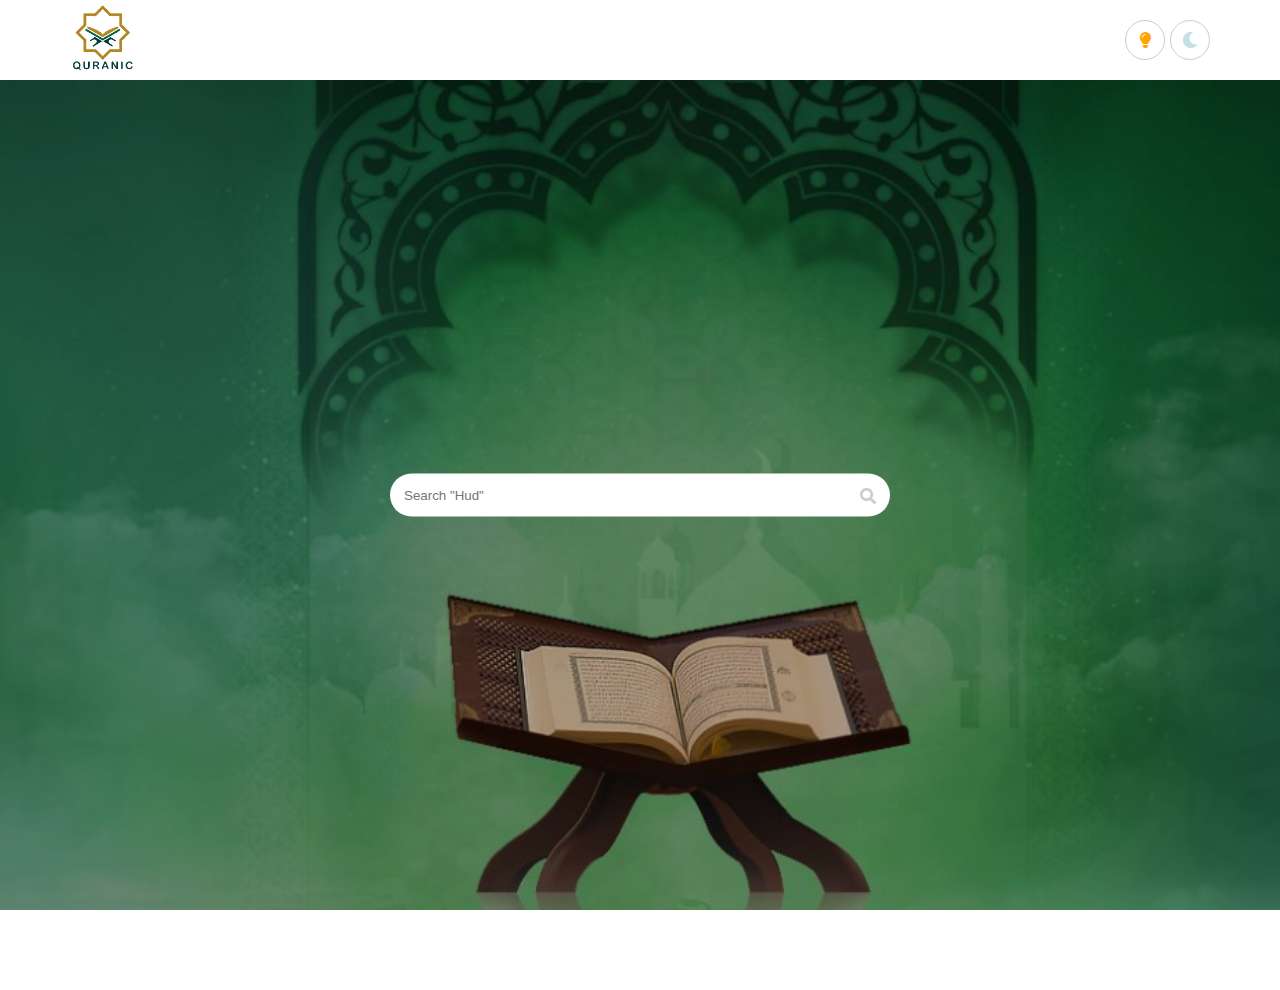
<file: index.html>
<!DOCTYPE html>
<html lang="en">
<head>
    <meta charset="UTF-8">
    <meta http-equiv="X-UA-Compatible" content="IE=edge">
    <meta name="viewport" content="width=device-width, initial-scale=1.0">
       <!-- CSS Files -->
       <link rel="stylesheet" href="css/all.min.css">
       <link rel="stylesheet" href="css/main.css"> 
    
       <title>Quran</title>
</head>

<body>
    <nav>
        <div class="container">
            <div class="nav">
                <a href="details.html"><img src="img/logo.png" alt="logo"></a>
                <div class="mode-icons">
                    <a href="#" id="light"><i class="fas fa-lightbulb"></i></a>
                    <a href="#" id="night"><i class="fas fa-moon"></i></a>
                </div>
            </div>
        </div>
    </nav>
    <header>
            <img src="img/header.jpg" alt="header">
            <div class="form-search">
                <input type="search" name="search" id="search" placeholder='Search "Hud"'>
            </div>
    </header>
    <div class="main-section">
        <div class="container">
            <div class="main-section-container">
            </div>
        </div>
    </div>
        <div class="container">
        <div id="content"></div>
    </div>
    <script src="js/index.js"></script>
    <script src="js/dom.js"></script>
</body>
</html>
</file>
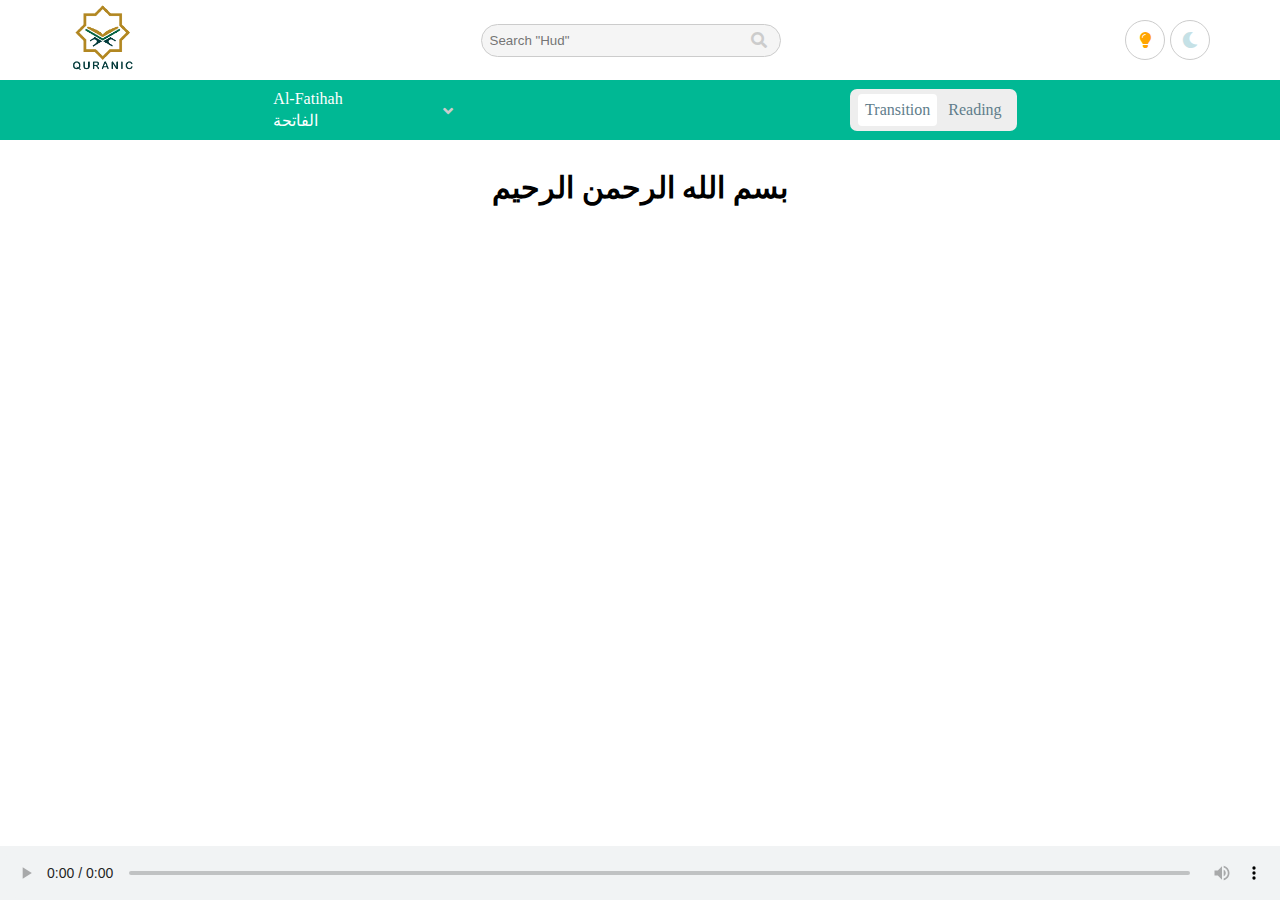
<file: details.html>
<!DOCTYPE html>
<html lang="en">
<head>
    <meta charset="UTF-8">
    <meta http-equiv="X-UA-Compatible" content="IE=edge">
    <meta name="viewport" content="width=device-width, initial-scale=1.0">
    <!-- CSS Files -->
    <link rel="stylesheet" href="css/all.min.css">
    <link rel="stylesheet" href="css/main.css"> 
    <link rel="stylesheet" href="css/details.css"> 
    <title>Document</title>
</head>
<body>
    <nav>
        <div class="container">
            <div class="nav">
                <a href="index.html"><img src="img/logo.png" alt="logo"></a>
                <div class="form-search">
                    <input type="search" name="search" id="search" placeholder='Search "Hud"'>
                </div>
                <div class="mode-icons">
                    <a href="#" id="light"><i class="fas fa-lightbulb"></i></a>
                    <a href="#" id="night"><i class="fas fa-moon"></i></a>
                </div>
            </div>
        </div>
    </nav>
    <div class="selection-section">
        <div class="container">
            <div class="selection-container">
                <div class="select-surah">
                    <div class="first-surah">
                        <span class="en-name-title">Al-Fatihah</span>
                        <span class="ar-name-title">الفاتحة</span>
                    </div>
                    <ul class="all-surahs-select"></ul>
                </div>
                <div class="reading-options">
                    <span class="transition active">Transition</span>
                    <span class="reading">Reading</span>
                </div>
            </div>
        </div>
    </div>
    <div class="show-surah-section">
        <div class="container">
            <h3>بسم الله الرحمن الرحيم</h3>
            <div class="show-surah-container">
            </div>
        </div>
    </div>
    <div class="surah-audio">
        <audio id="audio" controls>
            <source src="" type="audio/ogg">
            <source src="" type="audio/mpeg">
          Your browser does not support the audio element.
          </audio>
    </div>
    <script src="js/details.js"></script>
    <script src="js/dom.js"></script>
</body>
</html>
</file>
<file: css/main.css>
/* -----------------------------------------------------------------
    Global style for some elements
--------------------------------------------------------------------*/
* {
  padding: 0;
  margin: 0;
  box-sizing: border-box;
}
body {
  transition: 0.5s ease-in-out;
  position: relative;
}
ul {
  list-style-type: none;
}
a {
  text-decoration: none;
}
.container {
  padding-left: 15px;
  padding-right: 15px;
  margin-left: auto;
  margin-right: auto;
}
.to-cart-a {
  color: #fff;
}
/* Extra small devices  */
@media (max-width: 575.98px) {
  .container {
    width: 100%;
    max-width: 400px;
  }
}

/* Small devices (landscape phones, 576px and up) */
@media (min-width: 576px) {
  .container {
    width: 540px;
  }
}

/* Medium devices (tablets, 768px and up) */
@media (min-width: 768px) {
  .container {
    width: 750px;
  }
}
/* Large devices (desktops, 992px and up) */
@media (min-width: 992px) {
  .container {
    width: 970px;
  }
}
/* Extra large devices (large desktops, 1200px and up)*/
@media (min-width: 1200px) {
  .container {
    width: 1170px;
  }
}
/* scrollbar Style */
/* width */
::-webkit-scrollbar {
  width: 7px;
}

/* Track */
::-webkit-scrollbar-track {
  background: #e5e5e5;
}

/* Handle */
::-webkit-scrollbar-thumb {
  background: #00b894;
}

/* Handle on hover */
::-webkit-scrollbar-thumb:hover {
  background: #00b894;
}
/* -----------------------------------------------------------------
    Style Nav Section
--------------------------------------------------------------------*/
nav {
  height: 80px;
}
nav .nav {
  display: flex;
  justify-content: space-between;
  align-items: center;
  flex-wrap: nowrap;
  height: 80px;
}
@media (max-width: 575.98px) {
  nav .nav {
    justify-content: space-evenly;
    flex-wrap: wrap;
  }
}
nav .nav a img {
  object-fit: cover;
  height: 70px;
}
@media (max-width: 575.98px) {
  nav .nav a {
    order: 1;
  }
}
nav .nav .mode-icons {
  display: flex;
  gap: 5px;
}
@media (max-width: 575.98px) {
  nav .nav .mode-icons {
    order: 2;
  }
}
nav .nav .mode-icons a {
  width: 40px;
  height: 40px;
  border: 1px solid #ccc;
  display: flex;
  align-items: center;
  justify-content: center;
  border-radius: 50%;
  transition: 0.5s ease-in-out;
}
nav .nav .mode-icons a:first-child > i {
  color: orange;
  transition: 0.5s ease-in-out;
}
nav .nav .mode-icons a:last-child > i {
  color: #c5e1e6;
  transition: 0.5s ease-in-out;
}
nav .nav .mode-icons a:first-child:hover {
  background-color: orange;
}
nav .nav .mode-icons a:first-child:hover > i {
  color: white;
}
nav .nav .mode-icons a:last-child:hover {
  background-color: #777;
}
/* -----------------------------------------------------------------
    Style Header Section
--------------------------------------------------------------------*/
header {
  position: relative;
  height: calc(100vh - 70px);
}
header img {
  max-width: 100%;
  width: 100vw;
  height: calc(100vh - 70px);
  filter: brightness(0.7);
  object-fit: cover;
}
header .form-search {
  position: absolute;
  top: 50%;
  left: 50%;
  transform: translate(-50%, -50%);
}
header .form-search input[type="search"] {
  border: none;
  outline: none;
  width: 500px;
  padding: 14px;
  border-radius: 25px;
  position: relative;
}
@media (max-width: 575.98px) {
  header .form-search input[type="search"] {
    width: 300px;
  }
}
header .form-search::after {
  content: "\f002";
  font-family: "Font Awesome 5 Free";
  position: absolute;
  top: 50%;
  transform: translateY(-40%);
  right: 10px;
  font-weight: 900;
  width: 20px;
  height: 20px;
  color: #ccc;
}

/* -----------------------------------------------------------------
    Style Main Section
--------------------------------------------------------------------*/
.main-section-container {
  margin-top: 40px;
  margin-bottom: 40px;
  display: grid;
  grid-template-columns: repeat(auto-fit, minmax(300px, 1fr));
  grid-gap: 20px;
}
.main-section-container .surah-box {
  justify-content: space-between;
  margin-bottom: 10px;
  transition: 0.3s ease-in-out;
  cursor: pointer;
  flex: 100%;
  background-color: #fbfbfb;
  border: 1px solid #ebebed;
  padding: 24px 15px;
  display: flex;
  align-items: center;
  border-radius: 6px;
  color: black;
}
.main-section-container .surah-box:hover {
  box-shadow: 0 2px 3px 0 #e1e1e4;
}

.main-section-container .surah-box .surah-box-info {
  display: flex;
  align-items: center;
  gap: 15px;
}
.main-section-container .surah-box .surah-box-info .id {
  background-color: #e1e1e4;
  border-radius: 100%;
  width: 30px;
  height: 30px;
  display: flex;
  align-items: center;
  justify-content: center;
  color: #333647;
  font-size: 12px;
  font-weight: bold;
}
.main-section-container .surah-box .surah-box-info .surah-box-name {
  display: flex;
  flex-direction: column;
  gap: 4px;
}
.main-section-container .surah-box .surah-box-name .translated-box-name {
  color: #909090;
}
.main-section-container .surah-box .arabic-name {
  display: flex;
  justify-content: flex-end;
  font-size: 22px;
  color: #00b894;
}
</file>
<file: css/details.css>
nav .nav .form-search {
  position: relative;
}
@media (max-width: 575.98px) {
  nav .nav .form-search {
    order: 3;
  }
}
nav .nav .form-search input[type="search"] {
  border: 1px solid #ccc;
  outline: none;
  width: 300px;
  padding: 8px;
  border-radius: 25px;
  position: relative;
  background-color: #f5f5f5;
}
nav .nav .form-search::after {
  content: "\f002";
  font-family: "Font Awesome 5 Free";
  position: absolute;
  top: 50%;
  transform: translateY(-40%);
  right: 10px;
  font-weight: 900;
  width: 20px;
  height: 20px;
  color: #ccc;
}
/* -----------------------------------------------------------------
    Style Selection Section
--------------------------------------------------------------------*/
.selection-section {
  background-color: #00b894;
  padding: 8px;
}
@media (max-width: 575.98px) {
  .selection-section {
    margin-top: 50px;
  }
}
.selection-section .selection-container {
  display: flex;
  justify-content: space-around;
  align-items: center;
}
@media (max-width: 575.98px) {
  .selection-section .selection-container {
    flex-direction: column;
    gap: 10px;
  }
}
.selection-section .selection-container {
  display: flex;
  justify-content: space-around;
  align-items: center;
}
.selection-section .selection-container .select-surah {
  position: relative;
  transition: 0.5s ease-in-out;
}
.selection-section .selection-container .select-surah .first-surah {
  color: #fff;
  display: flex;
  flex-direction: column;
  gap: 3px;
  width: 200px;
  padding: 2px 10px;
  border-radius: 5px;
  position: relative;
  transition: 0.5s ease-in-out;
}
.selection-section .selection-container .select-surah .first-surah:hover {
  color: #607d8b;
  background-color: #eee;
}
.selection-section .selection-container .select-surah .first-surah::after {
  content: "\f107";
  font-family: "Font Awesome 5 Free";
  position: absolute;
  top: 50%;
  transform: translateY(-40%);
  right: 10px;
  font-weight: 900;
  color: #ccc;
}
.selection-section .selection-container .select-surah .all-surahs-select {
  position: absolute;
  border: 1px solid #ccc;
  width: 300px;
  background: white;
  border-radius: 5px;
  padding: 10px 0;
  left: 0;
  top: 60px;
  height: 300px;
  overflow-y: scroll;
  display: none;
}
@media (max-width: 575.98px) {
  .selection-section .selection-container .select-surah .all-surahs-select {
    left: -50px;
  }
}
.selection-section .selection-container .select-surah .all-surahs-select.show {
  display: block;
}
.selection-section .all-surahs-select > li {
  display: flex;
  align-items: center;
  justify-content: space-between;
  margin-bottom: 10px;
  padding: 7px 12px;
  transition: 0.5s ease-in-out;
  cursor: pointer;
}
.selection-section .all-surahs-select > li:hover {
  background-color: #f1f1f1;
}
.selection-section .all-surahs-select > li .surah-info {
  display: flex;
  align-items: center;
  gap: 8px;
}
.selection-section .all-surahs-select > li .surah-info .surah-name {
  display: flex;
  flex-direction: column;
  gap: 4px;
}
.selection-section .all-surahs-select > li .surah-name .ar-name {
  color: #909090;
}
.selection-section .all-surahs-select > li .translated-name {
  display: flex;
  justify-content: flex-end;
}
.selection-section .selection-container .reading-options {
  background-color: #eee;
  padding: 5px 8px;
  border-radius: 7px;
}
.selection-section .selection-container .reading-options span {
  cursor: pointer;
  display: inline-block;
  padding: 7px;
  border-radius: 4px;
  color: #607d8b;
  transition: 0.5s ease-in-out;
}
.selection-section
  .selection-container
  .reading-options
  span:not(.active):hover {
  color: #00b894;
}
.selection-section .selection-container .reading-options span.active {
  background-color: #ffff;
}
/* -----------------------------------------------------------------
    Style Surah Ayahs Section
--------------------------------------------------------------------*/
.show-surah-section {
  padding: 30px 0;
  margin-bottom: 50px;
}
.show-surah-section .show-surah-container .surah-box {
  text-align: center;
  direction: rtl;
  max-width: 450px;
  line-height: 3;
  font-size: 22px;
  margin: 20px auto;
}
.show-surah-section h3 {
  text-align: center;
  font-size: 30px;
}
.show-surah-section .show-surah-container .surah-ayahs {
  padding: 30px 0;
  border-bottom: 1px solid #55efc4;
}
.show-surah-section .show-surah-container .surah-ayahs:last-of-type {
  border-bottom: none;
}
.show-surah-section .show-surah-container .surah-ayahs .ayah-number {
  background: #f1f1f1;
  display: inline-block;
  padding: 2px 5px;
  color: #888;
  border-radius: 4px;
  font-size: 15px;
}
.show-surah-section .show-surah-container .surah-ayahs .ayah-arabic {
  text-align: right;
  font-size: 22px;
  margin: 10px 0px;
  direction: rtl;
}
.show-surah-section .show-surah-container .surah-ayahs .ayah-english {
  font-size: 18px;
  color: #666;
}
.surah-audio audio {
  width: 100%;
  border-radius: none;
  position: fixed;
  bottom: 0;
  background-color: #f1f3f4;
  z-index: 2222;
}
</file>
